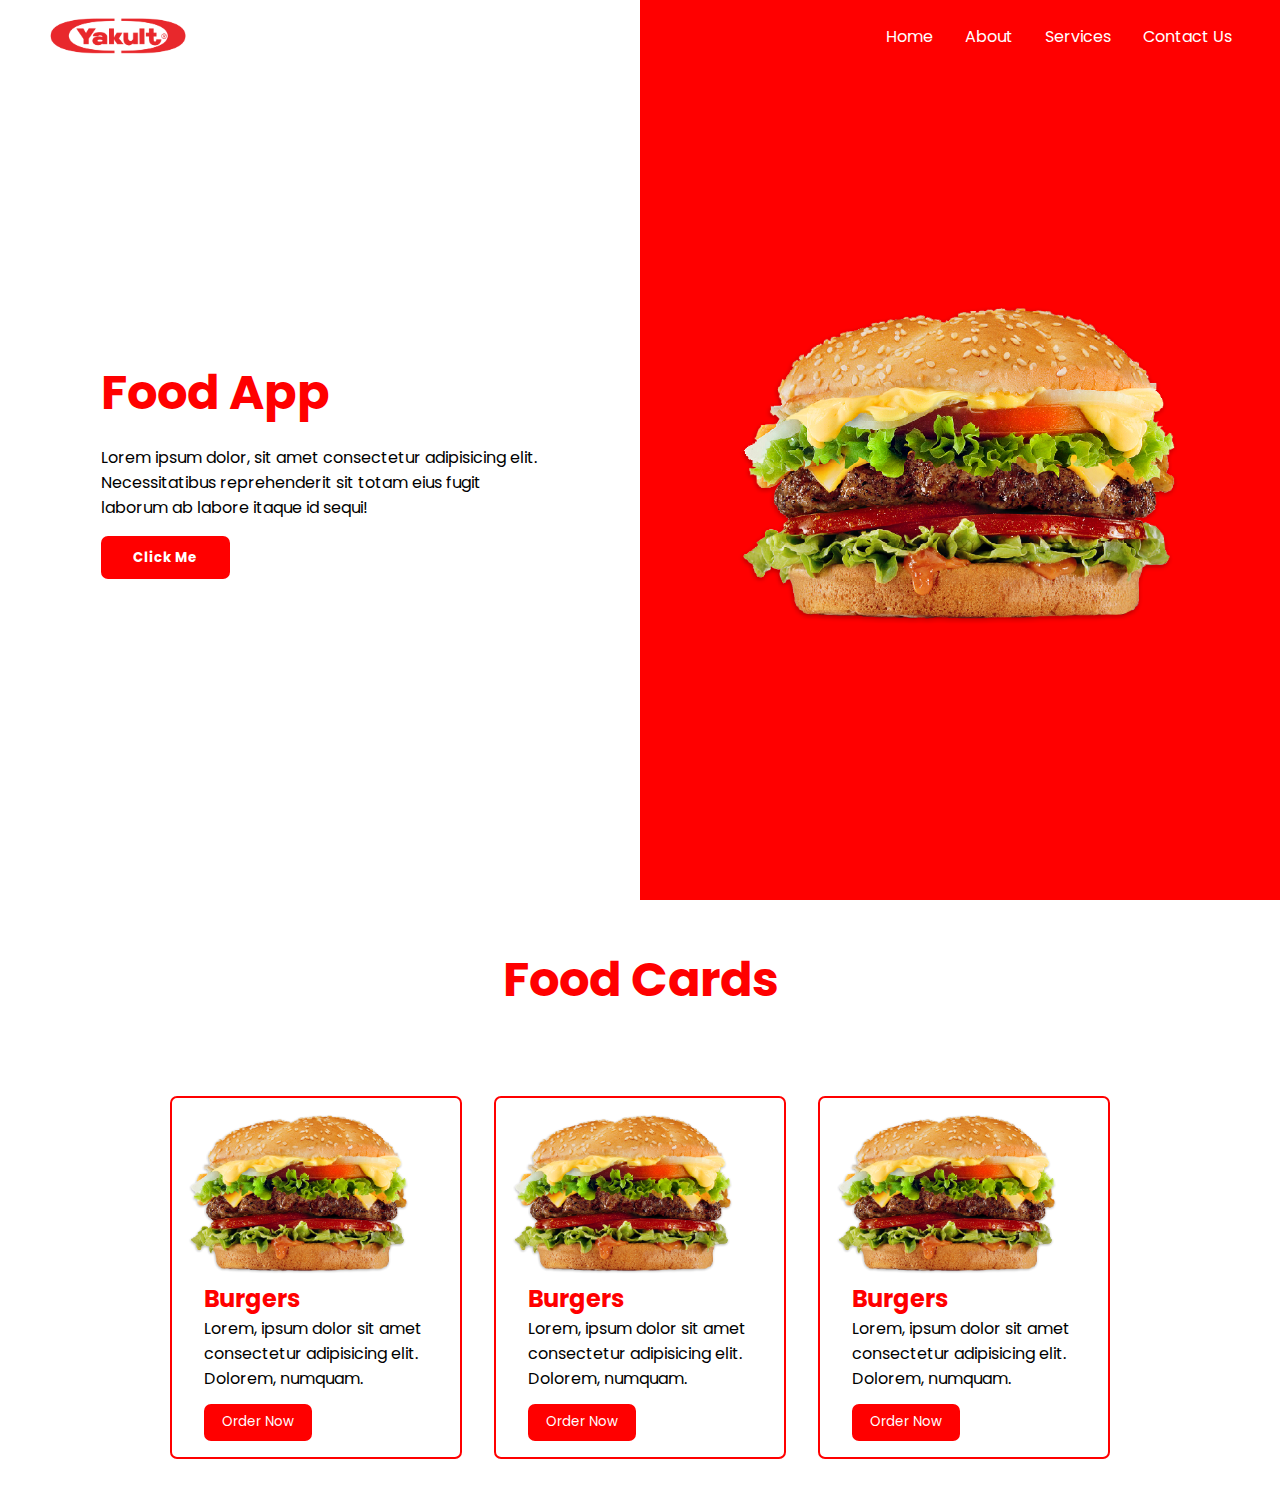
<file: class4/index.html>
<!DOCTYPE html>
<html lang="en">

<head>
    <meta charset="UTF-8">
    <meta name="viewport" content="width=device-width, initial-scale=1.0">
    <title>Document</title>
    <link rel="stylesheet" href="style.css">
</head>

<body>
    <nav>
        <div class="main">
            <img src="./pngegg.png" alt="">
            <div class="content">
                <ul>
                    <li><a href="">Home</a></li>
                    <li><a href="">About</a></li>
                    <li><a href="">Services</a></li>
                    <li><a href="">Contact Us</a></li>
                </ul>
            </div>
        </div>
    </nav>

    <section>
        <div class="main">
            <div class="overflow"></div>
            <div class="left">
                <h1>Food App</h1>
                <p>Lorem ipsum dolor, sit amet consectetur adipisicing elit. <br> Necessitatibus reprehenderit sit totam eius fugit <br> laborum ab labore itaque id sequi!</p>
                <button>Click Me</button>
            </div>
            <div class="right">
                <img src="./pngegg (1).png" alt="">
            </div>
        </div>
    </section>

    <div class="cardDiv">
        <h1>Food Cards</h1>
        <div class="content">
            <div class="card">
                <img src="./pngegg (1).png" alt="">
                <h2>Burgers</h2>
                <p>Lorem, ipsum dolor sit amet consectetur adipisicing elit. Dolorem, numquam.</p>
                <button>Order Now</button>
            </div>
            <div class="card">
                <img src="./pngegg (1).png" alt="">
                <h2>Burgers</h2>
                <p>Lorem, ipsum dolor sit amet consectetur adipisicing elit. Dolorem, numquam.</p>
                <button>Order Now</button>
            </div>
            <div class="card">
                <img src="./pngegg (1).png" alt="">
                <h2>Burgers</h2>
                <p>Lorem, ipsum dolor sit amet consectetur adipisicing elit. Dolorem, numquam.</p>
                <button>Order Now</button>
            </div>
        </div>
    </div>

</body>

</html>
</file>
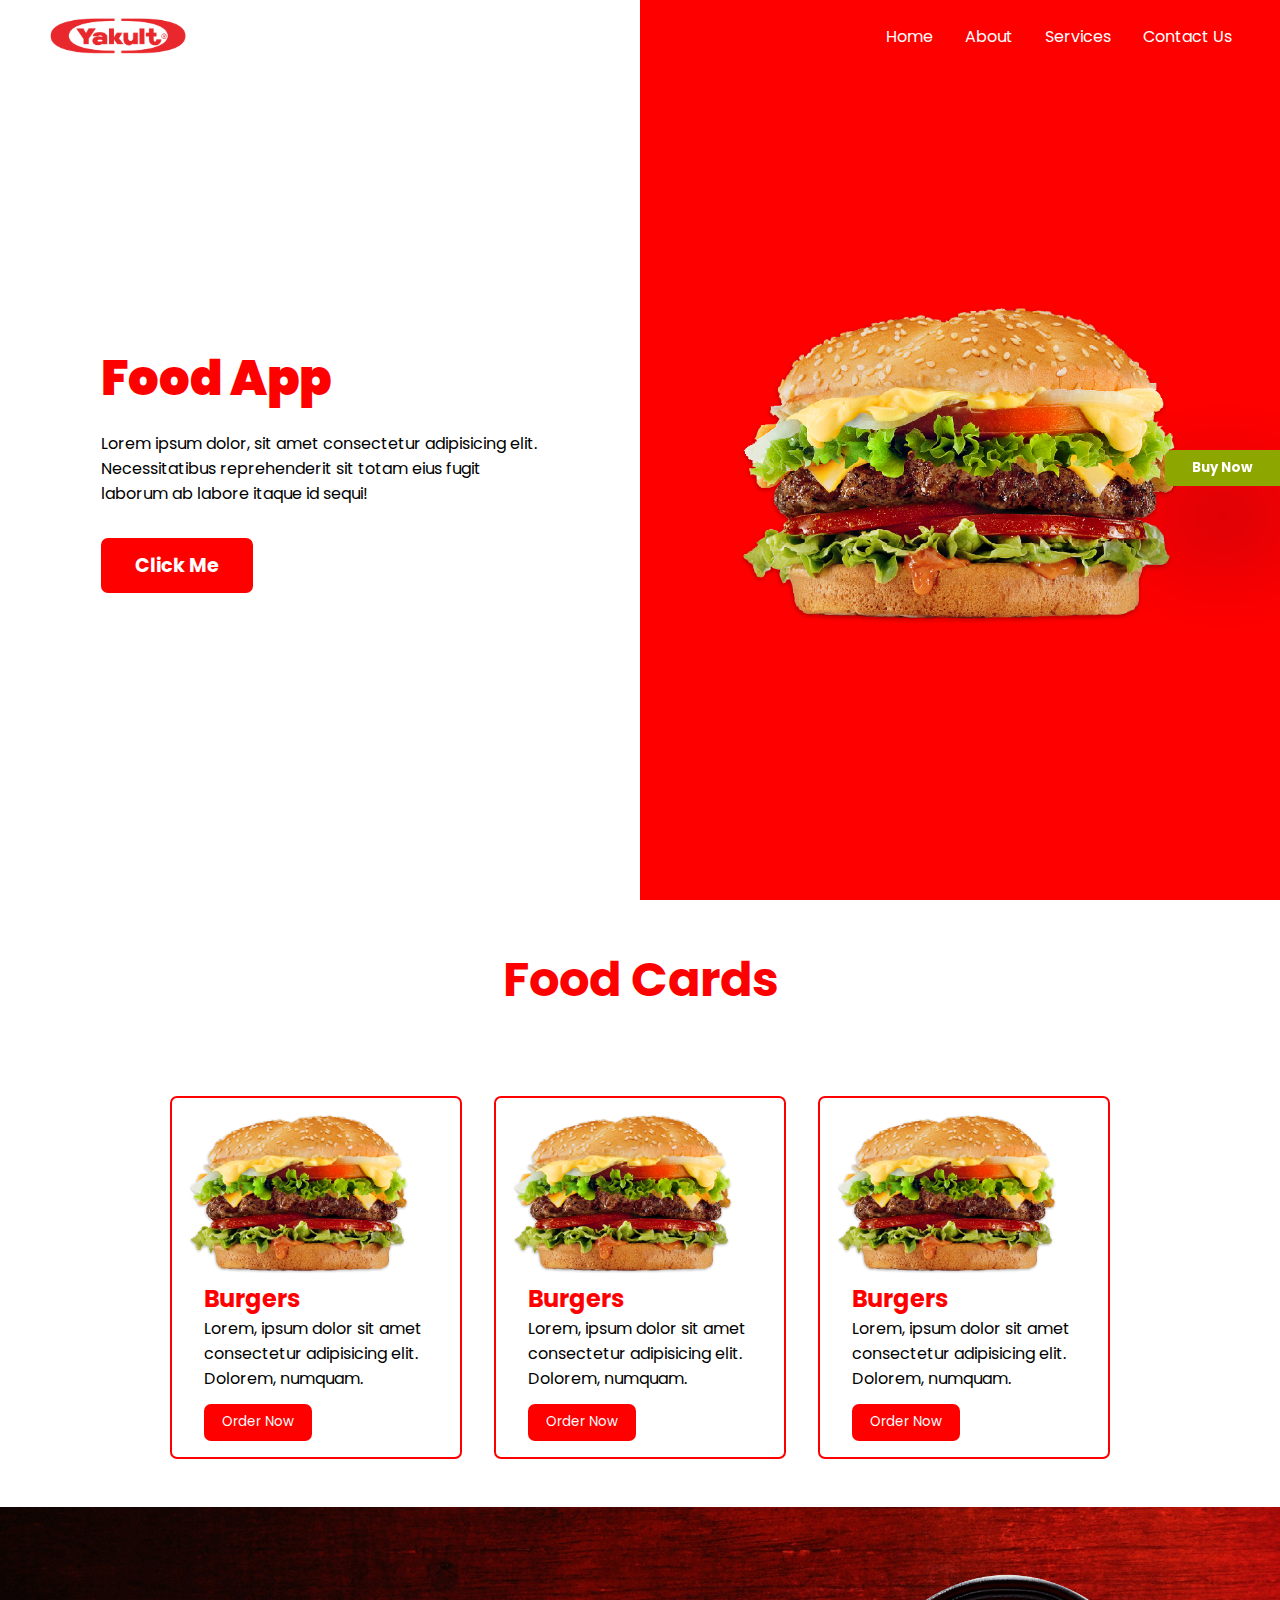
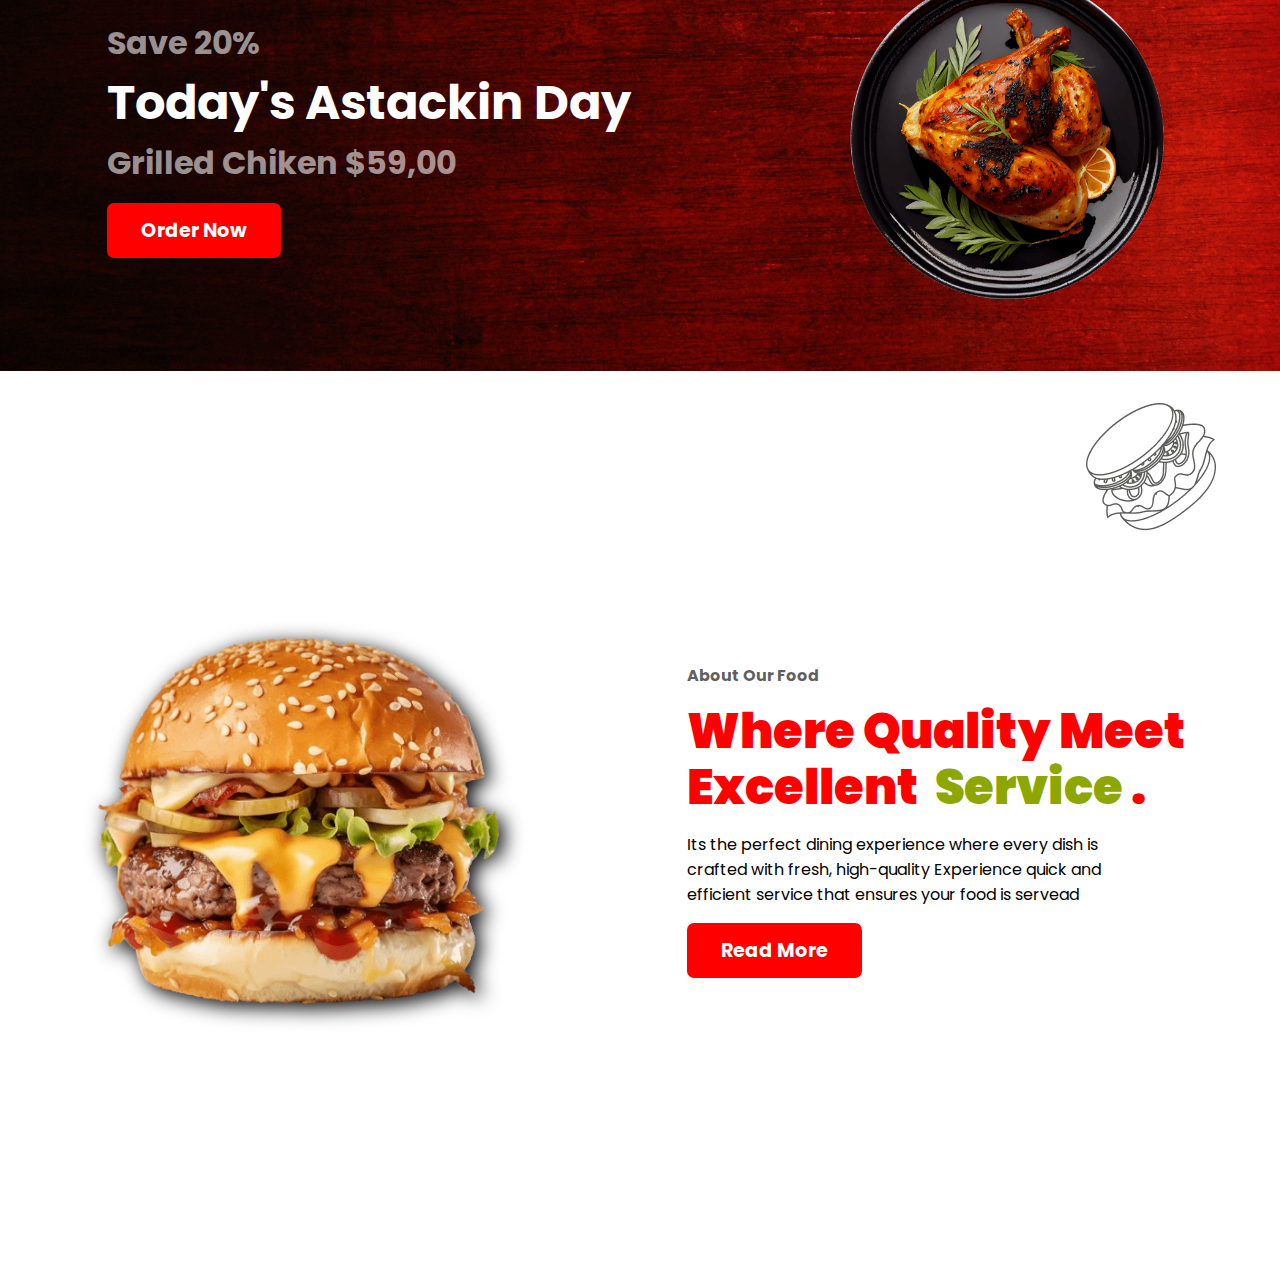
<file: class5/index.html>
<!DOCTYPE html>
<html lang="en">

<head>
    <meta charset="UTF-8">
    <meta name="viewport" content="width=device-width, initial-scale=1.0">
    <title>Document</title>
    <link rel="stylesheet" href="style.css">
</head>

<body>

    <button id="buyNow">Buy Now</button>
    
    <nav>
        <div class="main">
            <img src="./pngegg.png" alt="">
            <div class="content">
                <ul>
                    <li><a href="">Home</a></li>
                    <li><a href="">About</a></li>
                    <li><a href="">Services</a></li>
                    <li><a href="">Contact Us</a></li>
                </ul>
            </div>
        </div>
    </nav>

    <section>
        <div class="main">
            <div class="overflow"></div>
            <div class="left">
                <h1>Food App</h1>
                <p>Lorem ipsum dolor, sit amet consectetur adipisicing elit. <br> Necessitatibus reprehenderit sit totam
                    eius fugit <br> laborum ab labore itaque id sequi!</p>
                <button>Click Me</button>
            </div>
            <div class="right">
                <img src="./pngegg (1).png" alt="">
            </div>
        </div>
    </section>

    <div class="cardDiv">
        <h1>Food Cards</h1>
        <div class="content">
            <div class="card">
                <img src="./pngegg (1).png" alt="">
                <h2>Burgers</h2>
                <p>Lorem, ipsum dolor sit amet consectetur adipisicing elit. Dolorem, numquam.</p>
                <button>Order Now</button>
            </div>
            <div class="card">
                <img src="./pngegg (1).png" alt="">
                <h2>Burgers</h2>
                <p>Lorem, ipsum dolor sit amet consectetur adipisicing elit. Dolorem, numquam.</p>
                <button>Order Now</button>
            </div>
            <div class="card">
                <img src="./pngegg (1).png" alt="">
                <h2>Burgers</h2>
                <p>Lorem, ipsum dolor sit amet consectetur adipisicing elit. Dolorem, numquam.</p>
                <button>Order Now</button>
            </div>
        </div>
    </div>

    <div class="page3">
        <div class="main">
            <div class="content">
                <h2>Save 20%</h2>
                <h1>Today's Astackin Day</h1>
                <h2>Grilled Chiken $59,00</h2>
                <button>Order Now</button>
            </div>
            <img src="./grilled.png" alt="">
        </div>
    </div>

    <div class="page4">
        <img id="vector" src="./shape.png" alt="">
        <div class="main">
            <img src="./burger-4.png" alt="">
            <div class="content">
                <h5>About Our Food</h5>
                <h1>Where Quality Meet <br> Excellent <span> Service </span>.</h1>
                <p>Its the perfect dining experience where every dish is <br>crafted with fresh, high-quality Experience quick and <br> efficient service that ensures your food is servead   </p>
                <button>Read More</button>
            </div>
        </div>
    </div>


</body>

</html>
</file>
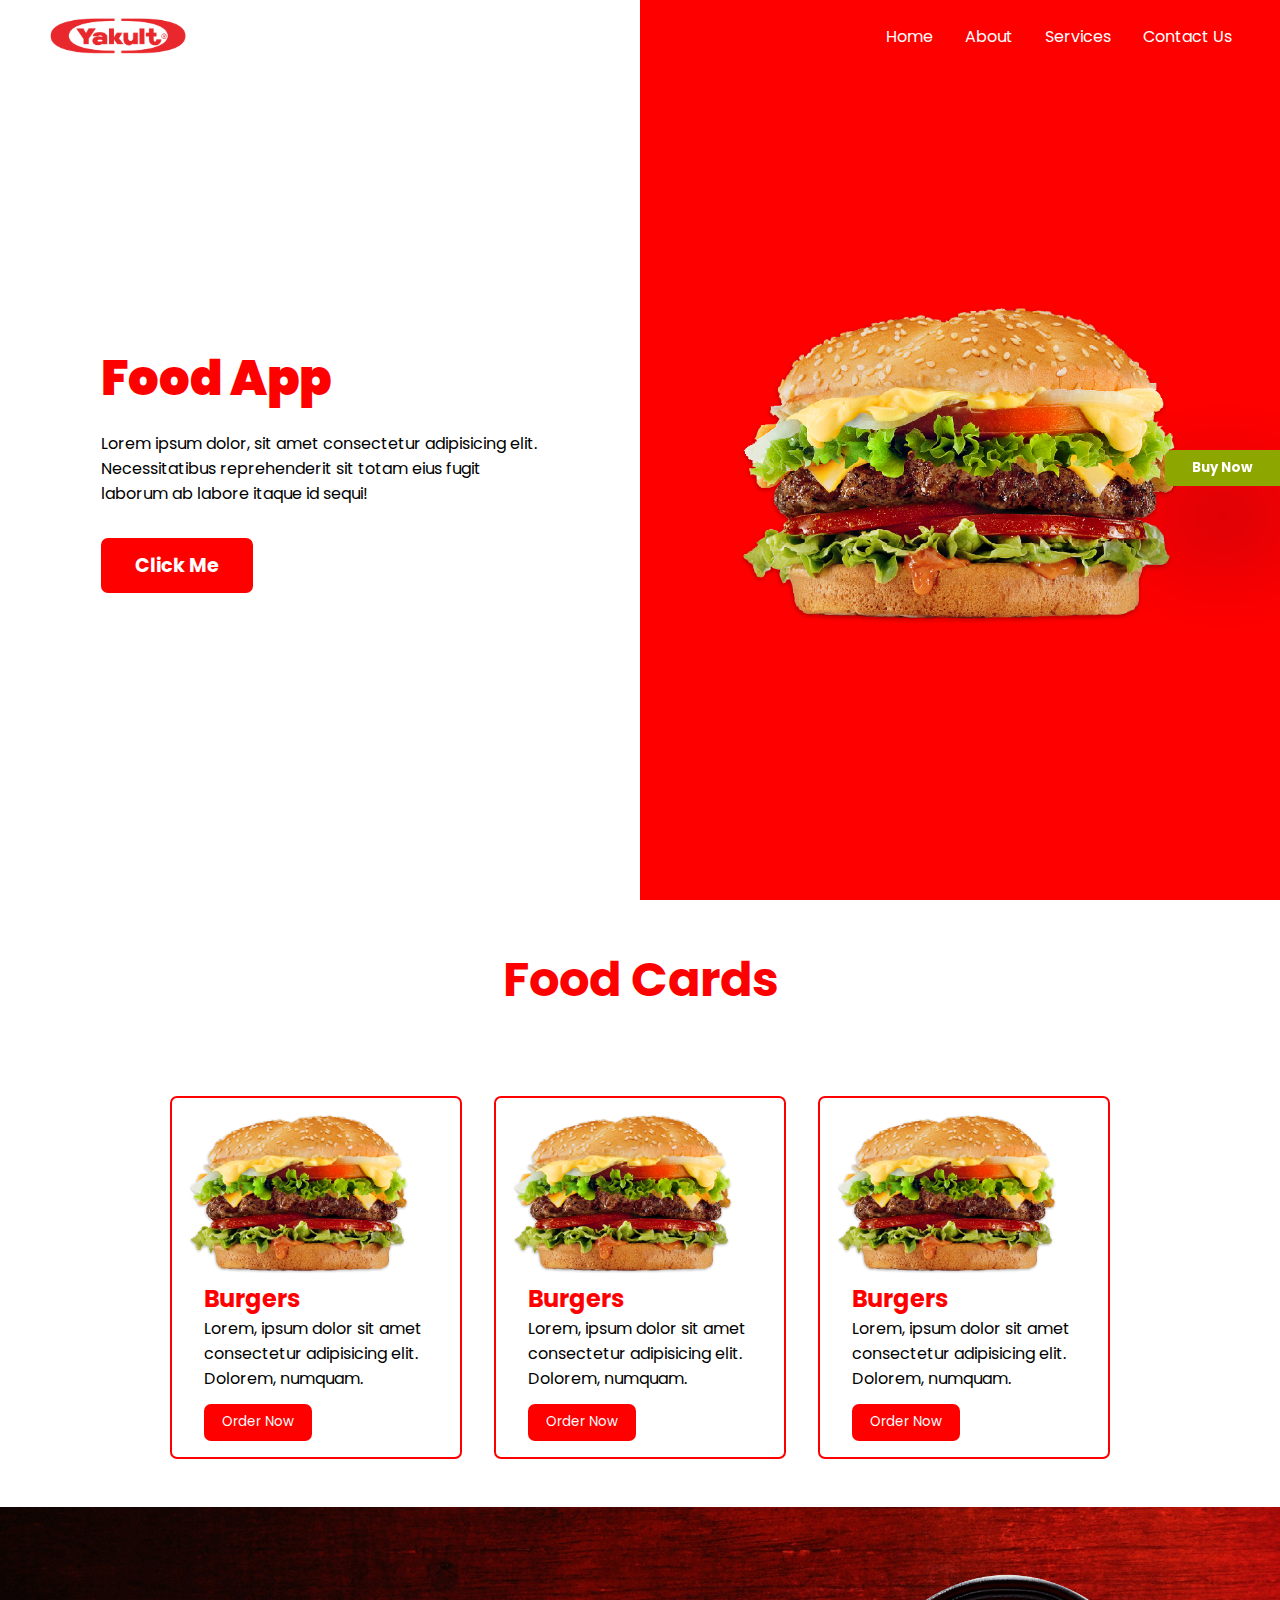
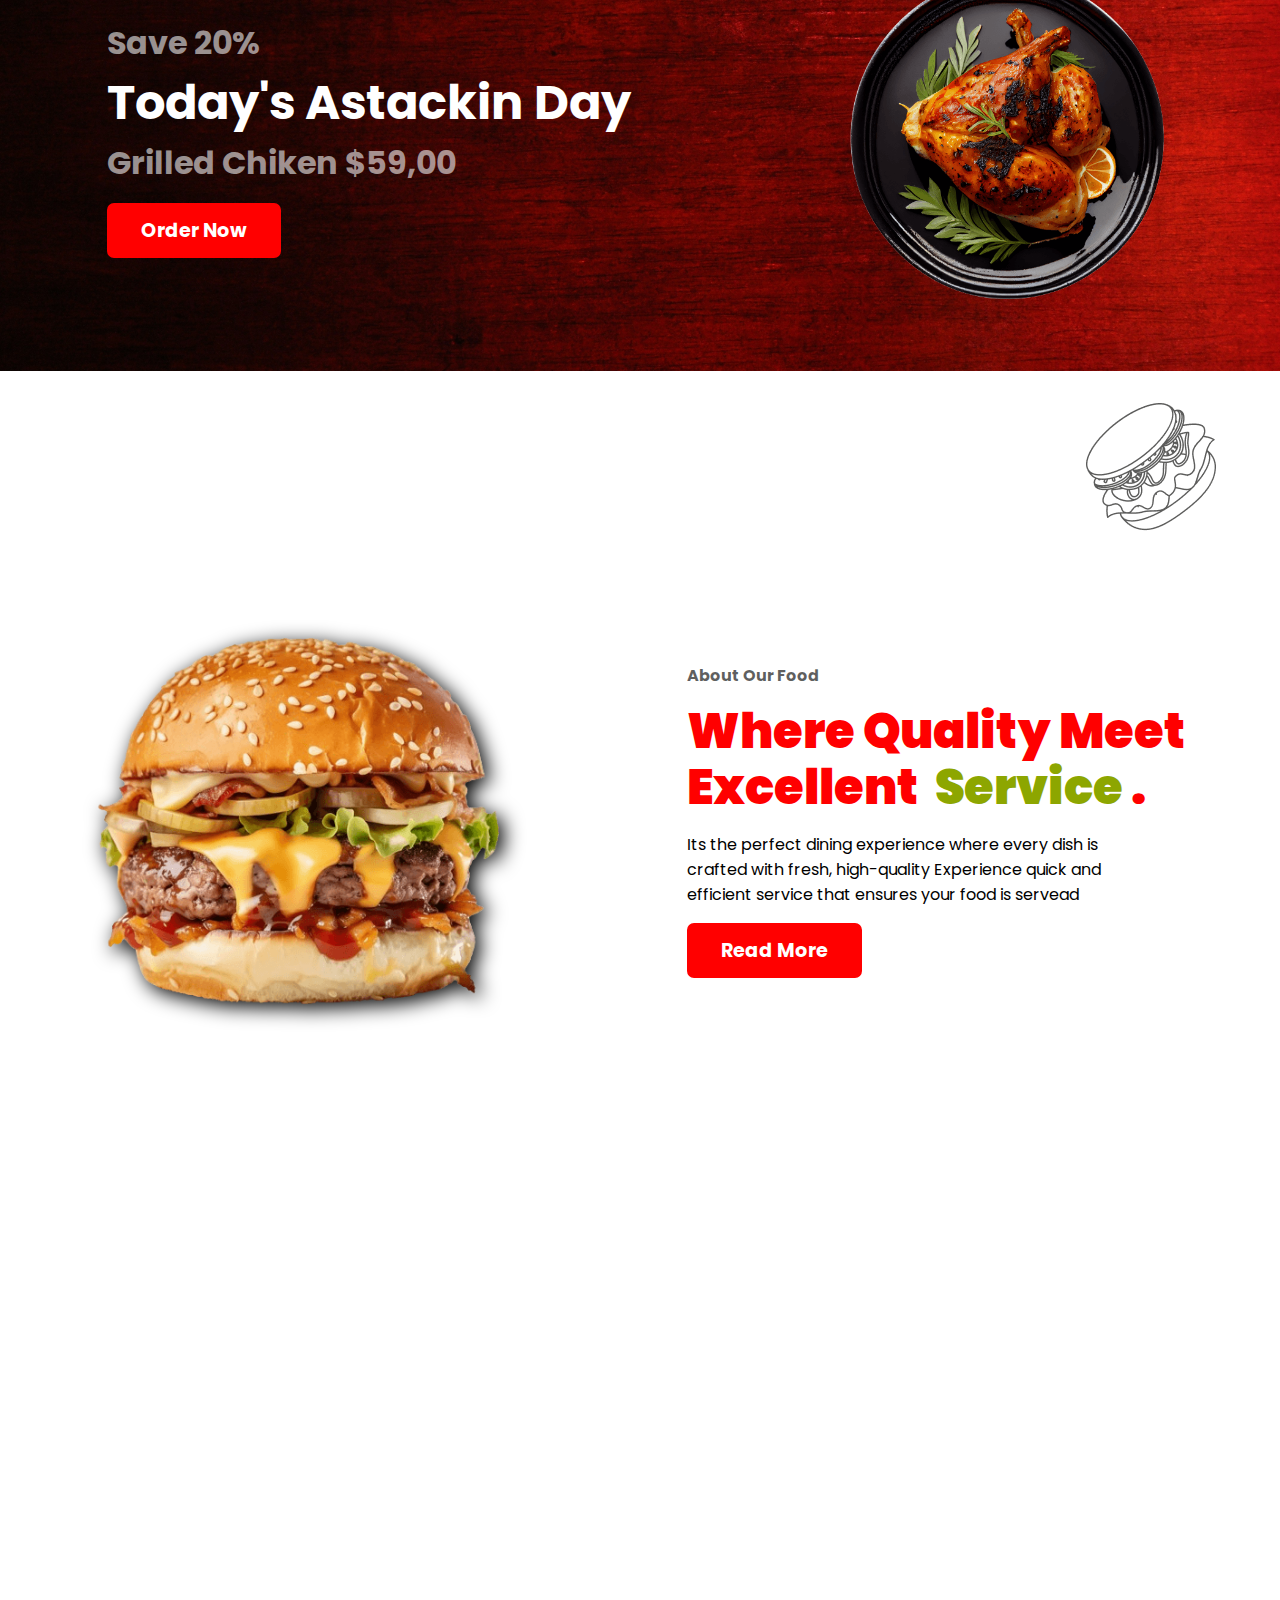
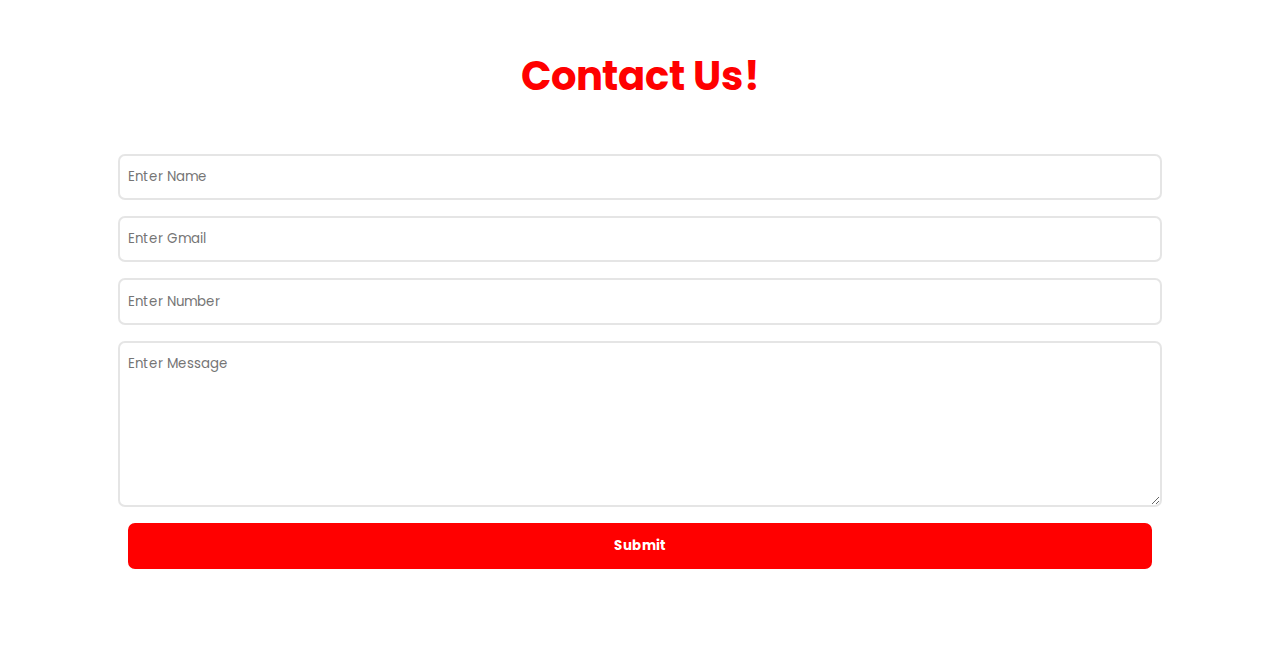
<file: class6/index.html>
<!DOCTYPE html>
<html lang="en">

<head>
    <meta charset="UTF-8">
    <meta name="viewport" content="width=device-width, initial-scale=1.0">
    <title>Document</title>
    <link rel="stylesheet" href="style.css">
</head>

<body>

    <button id="buyNow">Buy Now</button>
    
    <nav>
        <div class="main">
            <img src="./images/pngegg.png" alt="">
            <div class="content">
                <ul>
                    <li><a href="">Home</a></li>
                    <li><a href="">About</a></li>
                    <li><a href="">Services</a></li>
                    <li><a href="">Contact Us</a></li>
                </ul>
            </div>
        </div>
    </nav>

    <section>
        <div class="main">
            <div class="overflow"></div>
            <div class="left">
                <h1>Food App</h1>
                <p>Lorem ipsum dolor, sit amet consectetur adipisicing elit. <br> Necessitatibus reprehenderit sit totam
                    eius fugit <br> laborum ab labore itaque id sequi!</p>
                <button>Click Me</button>
            </div>
            <div class="right">
                <img src="./images/pngegg (1).png" alt="">
            </div>
        </div>
    </section>

    <div class="cardDiv">
        <h1>Food Cards</h1>
        <div class="content">
            <div class="card">
                <img src="./images/pngegg (1).png" alt="">
                <h2>Burgers</h2>
                <p>Lorem, ipsum dolor sit amet consectetur adipisicing elit. Dolorem, numquam.</p>
                <button>Order Now</button>
            </div>
            <div class="card">
                <img src="./images/pngegg (1).png" alt="">
                <h2>Burgers</h2>
                <p>Lorem, ipsum dolor sit amet consectetur adipisicing elit. Dolorem, numquam.</p>
                <button>Order Now</button>
            </div>
            <div class="card">
                <img src="./images/pngegg (1).png" alt="">
                <h2>Burgers</h2>
                <p>Lorem, ipsum dolor sit amet consectetur adipisicing elit. Dolorem, numquam.</p>
                <button>Order Now</button>
            </div>
        </div>
    </div>

    <div class="page3">
        <div class="main">
            <div class="content">
                <h2>Save 20%</h2>
                <h1>Today's Astackin Day</h1>
                <h2>Grilled Chiken $59,00</h2>
                <button>Order Now</button>
            </div>
            <img src="./images/grilled.png" alt="">
        </div>
    </div>

    <div class="page4">
        <img id="vector" src="./images/shape.png" alt="">
        <div class="main">
            <img src="./images/burger-4.png" alt="">
            <div class="content">
                <h5>About Our Food</h5>
                <h1>Where Quality Meet <br> Excellent <span> Service </span>.</h1>
                <p>Its the perfect dining experience where every dish is <br>crafted with fresh, high-quality Experience quick and <br> efficient service that ensures your food is servead   </p>
                <button>Read More</button>
            </div>
        </div>
    </div>

    <div class="map">
        <iframe src="https://www.google.com/maps/embed?pb=!1m14!1m12!1m3!1d14476.277445263548!2d67.10603545!3d24.8956156!2m3!1f0!2f0!3f0!3m2!1i1024!2i768!4f13.1!5e0!3m2!1sen!2s!4v1716534294162!5m2!1sen!2s" style="border:0;" allowfullscreen="" loading="lazy" referrerpolicy="no-referrer-when-downgrade"></iframe>
    </div>

    <div class="form">

        <h1>Contact Us!</h1>
        
        <div class="main">
            <input type="text" placeholder="Enter Name" name="" id="">
            <input type="email" placeholder="Enter Gmail" name="" id="">
            <input type="number" placeholder="Enter Number" name="" id="">
            <textarea name="" rows="7" placeholder="Enter Message" id=""></textarea>
            <button>Submit</button>
        </div>
    </div>


</body>

</html>
</file>
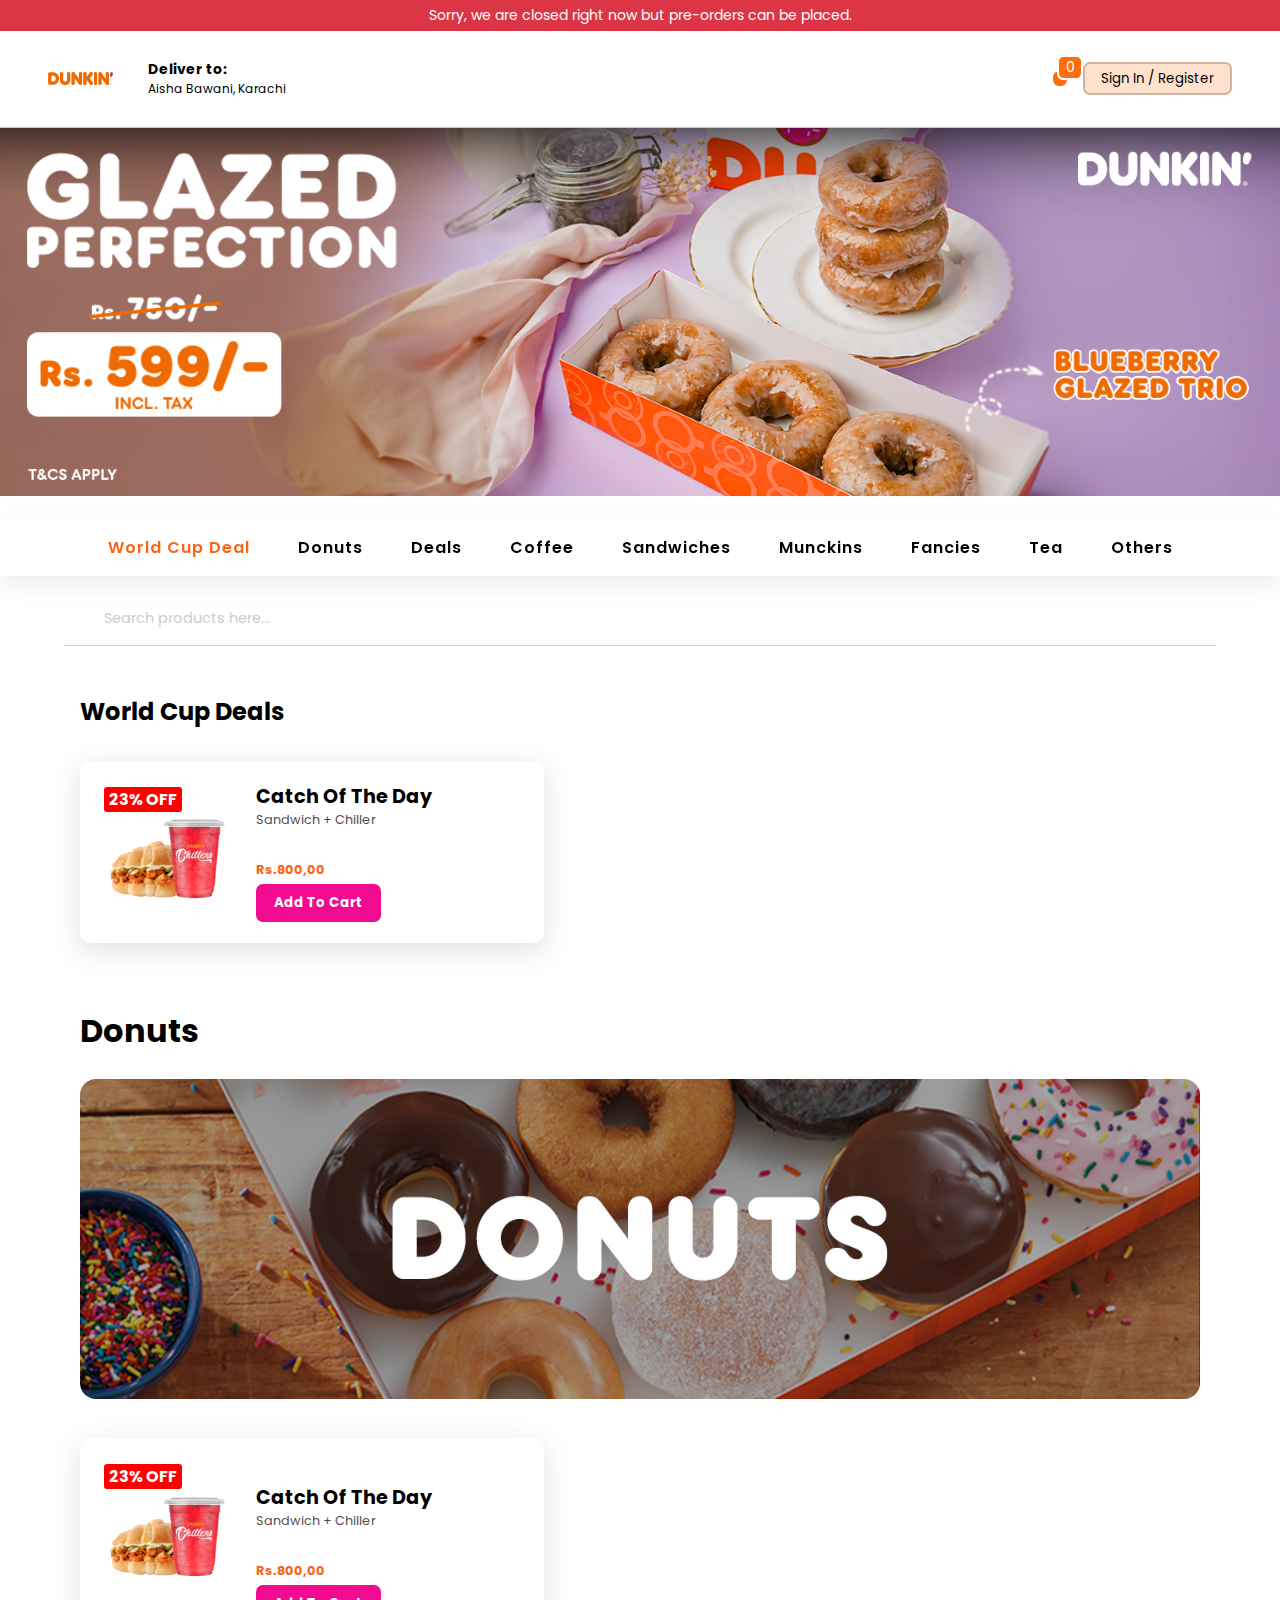
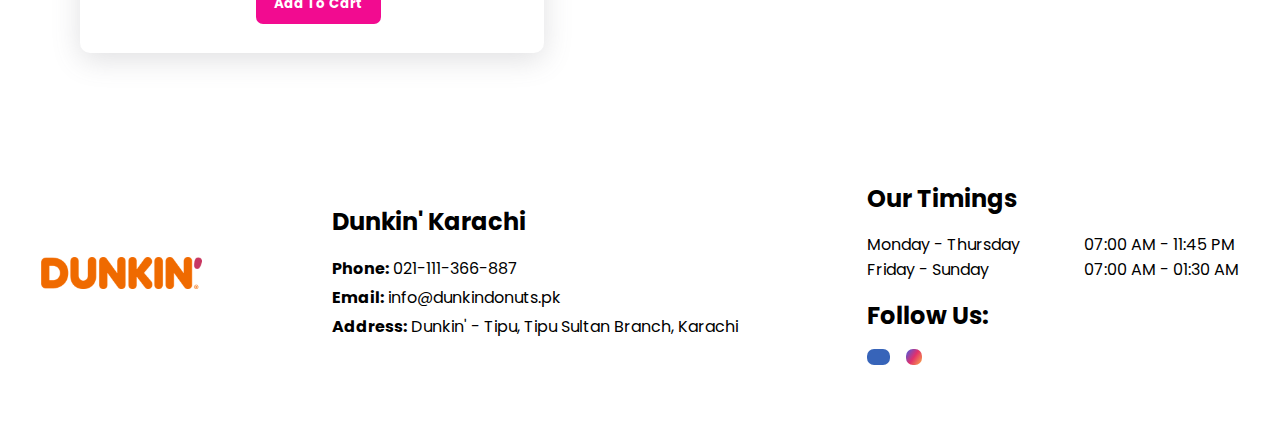
<file: dunkin donuts/index.html>
<!DOCTYPE html>
<html lang="en">

<head>
  <meta charset="UTF-8" />
  <meta name="viewport" content="width=device-width, initial-scale=1.0" />
  <link rel="stylesheet" href="https://cdnjs.cloudflare.com/ajax/libs/font-awesome/6.5.2/css/all.min.css"
    integrity="sha512-SnH5WK+bZxgPHs44uWIX+LLJAJ9/2PkPKZ5QiAj6Ta86w+fsb2TkcmfRyVX3pBnMFcV7oQPJkl9QevSCWr3W6A=="
    crossorigin="anonymous" referrerpolicy="no-referrer" />
  <link rel="stylesheet" href="./index.css">
  <title>Dunkin Donuts</title>
</head>

<body>
  <nav>
    <p>Sorry, we are closed right now but pre-orders can be placed.</p>
    <div class="nav">
      <div class="left">
        <img src="./Assets/logo.png" alt="" />
        <i class="fa-solid fa-location-dot"></i>
        <a href="">
          <p><b>Deliver to:</b></p>
          <p>Aisha Bawani, Karachi</p>
        </a>
      </div>
      <div class="right">
        <div class="subRight">
          <i class="fa-solid fa-bag-shopping"></i>
          <P>0</P>
        </div>
        <button>Sign In / Register</button>
      </div>
    </div>
  </nav>

  <div class="section1">
    <img src="./Assets/topBg.png" alt="">
  </div>
  <div class="section1Nav">
    <ul>
      <li><a id="firstLink" href="">World Cup Deal</a></li>
      <li><a href="">Donuts</a></li>
      <li><a href="">Deals</a></li>
      <li><a href="">Coffee</a></li>
      <li><a href="">Sandwiches</a></li>
      <li><a href="">Munckins</a></li>
      <li><a href="">Fancies</a></li>
      <li><a href="">Tea</a></li>
      <li><a href="">Others</a></li>
    </ul>
  </div>
  <div class="search">
    <i class="fa-solid fa-magnifying-glass"></i>
    <input type="text" placeholder="Search products here...">
  </div>

  <div class="cardSection">
    <h1>World Cup Deals</h1>
    <div class="card">
      <img src="./Assets/cardImg.jpg" alt="">
      <div class="content">
        <h1>Catch Of The Day</h1>
        <p>Sandwich + Chiller</p>
        <h2>Rs.800,00</h2>
        <button>Add To Cart</button>
        <i class="fa-regular fa-heart"></i>
        <h3>23% OFF</h3>
      </div>
    </div>
  </div>

  <div class="donuts">
    <h1>Donuts</h1>
    <img src="./Assets/donuts.jpg" alt="">
    <div class="card">
      <img src="./Assets/cardImg.jpg" alt="">
      <div class="content">
        <h1>Catch Of The Day</h1>
        <p>Sandwich + Chiller</p>
        <h2>Rs.800,00</h2>
        <button>Add To Cart</button>
        <i class="fa-regular fa-heart"></i>
        <h3>23% OFF</h3>
      </div>
    </div>
  </div>

  <footer>
    <div class="main">
      <img src="./Assets/logo.png" alt="logo">
      <div class="left">
        <h3>Dunkin' Karachi</h3>
        <p>
          <b> Phone:</b> 021-111-366-887 <br>
          <b> Email:</b> info@dunkindonuts.pk <br>
          <b> Address:</b> Dunkin' - Tipu, Tipu Sultan Branch, Karachi
        </p>
      </div>
      <div class="right">
        <h3>Our Timings</h3>
        <span>
          <p>Monday - Thursday <br>
            Friday - Sunday</p>
          <p>07:00 AM - 11:45 PM <br>
            07:00 AM - 01:30 AM</p>
        </span>
        <h3>Follow Us:</h3>
        <div class="footericons">
          <i class="fa-brands fa-facebook-f"></i>
          <i class="fa-brands fa-instagram"></i>
        </div>
      </div>
    </div>
  </footer>

</body>

</html>
</file>
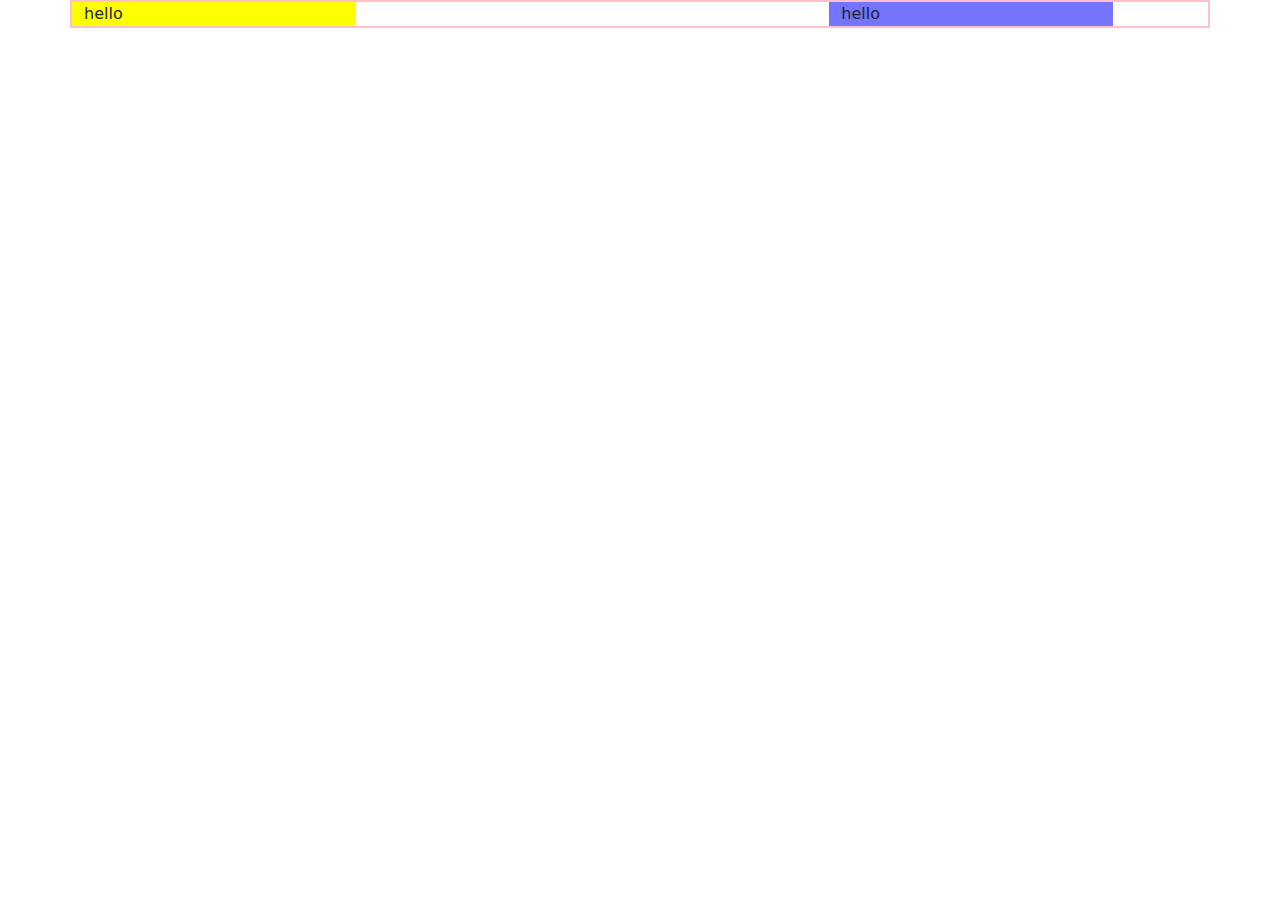
<file: Bootstrap1/Bootstrap.html>
<!doctype html>
<html lang="en">

<head>
    <meta charset="utf-8">
    <meta name="viewport" content="width=device-width, initial-scale=1">
    <title>Bootstrap demo</title>
    <link rel="stylesheet" href="./bootstrap.min.css">
    <link rel="stylesheet" href="./MyBootstrap.css">
</head>

<body>

    <!-- <div class="container black">
        <div class="row bg-yellow">
            hello
        </div>
        <div class="row bg-blue">
            hello
        </div>
        <div class="row bg-pink">
            hello
        </div>
        <div class="row bg-orange">
            hello
        </div>
    </div>


    <br>


    <div class="container-fluid pink">
        <div class="container purple">
            <h1>hello</h1>
        </div>
    </div> -->

<!-- 
    <div class="container pink">
        <div class="row">
            <div class="col-3 bo">
                Hello 
            </div>
            <div class="col-4 bg">
                Hello 
            </div>
            <div class="col-4 bo">
                Hello 
            </div>
            <div class="col-1 bb">
                Hello programmers
            </div>
        </div>
    </div> -->
    <!-- <div class="container pink">
        <div class="row">
            <div class="col-4 col-md-6  bo">Lorem ipsum dolor sit amet.</div>
            <div class="col-4 col-md-6 bg">Lorem ipsum dolor sit amet.</div>
            <div class="col-4 col-md-12 bb">Lorem ipsum dolor sit amet.</div>
            <div class="col-12 col-lg-3 by">Lorem ipsum dolor sit amet.</div>
            <div class="col-4  col-lg-9 bb">Lorem ipsum dolor sit amet.</div>
            <div class="col-8 col-xl-12 bg">Lorem ipsum dolor sit amet.</div>
        </div>
    </div> -->



    <div class="container pink">
        <div class="row">
            <div class="col-3 by">
                hello
            </div>
            <div class="col-3  offset-2 offset-md-5 offset-lg-1 offset-xl-5 offset-xxl-1 bb">
                hello
            </div>
        </div>
    </div>
    
    

</body>

<script>


</script>


</html>
</file>
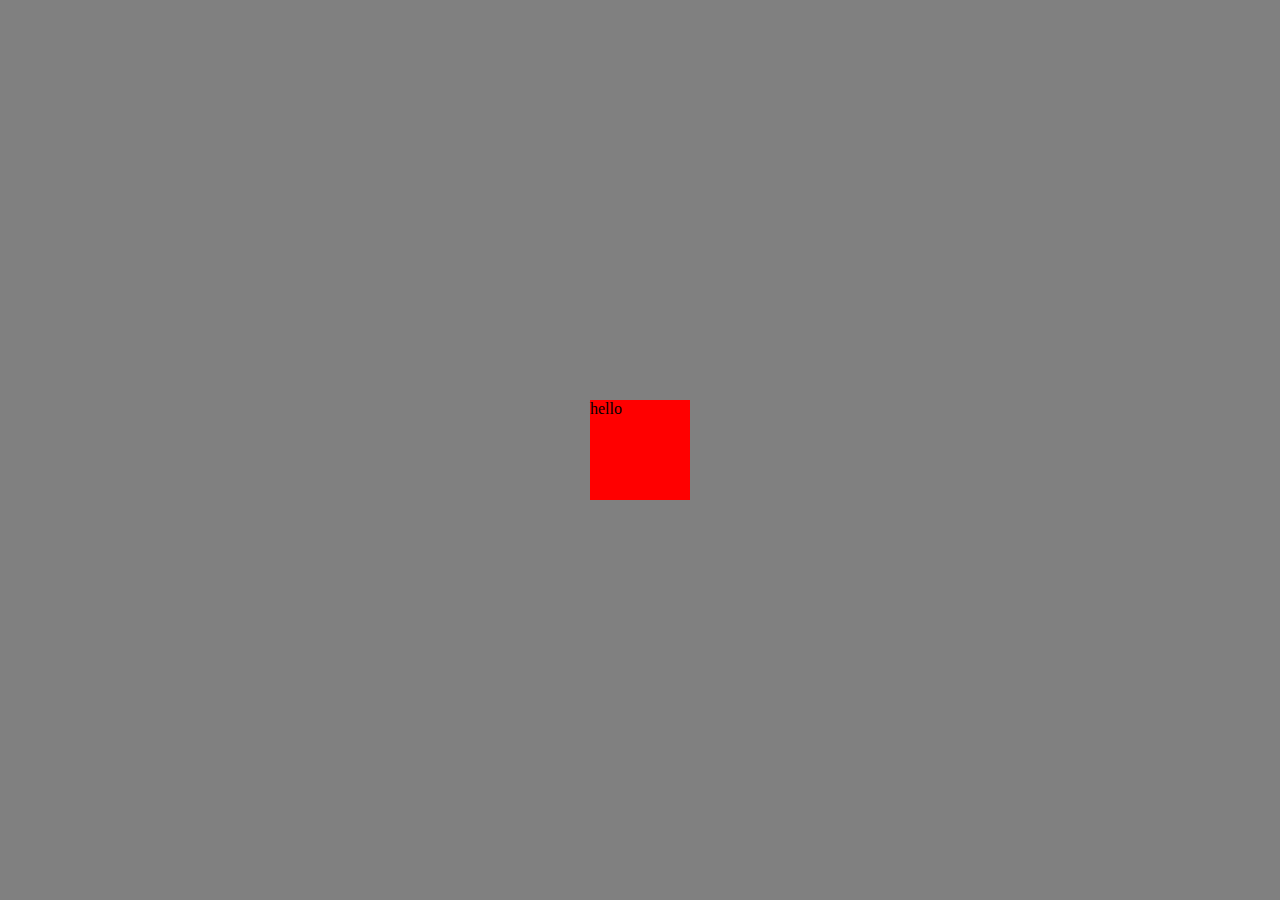
<file: class6/animation.html>
<!DOCTYPE html>
<html lang="en">
<head>
    <meta charset="UTF-8">
    <meta name="viewport" content="width=device-width, initial-scale=1.0">
    <title>Document</title>
    <link rel="stylesheet" href="animation.css">
</head>
<body>
    <div class="parent">
        <div class="child">hello</div>
    </div>
</body>
</html>
</file>
<file: class4/style.css>
@import url('https://fonts.googleapis.com/css2?family=Poppins:ital,wght@0,100;0,200;0,300;0,400;0,500;0,600;0,700;0,800;0,900;1,100;1,200;1,300;1,400;1,500;1,600;1,700;1,800;1,900&display=swap');

* {
    margin: 0;
    padding: 0;
    font-family: "Poppins", sans-serif;
}

nav {
    color: #fff;

    .main {
        display: flex;
        justify-content: space-between;
        align-items: center;
        padding: 1rem 3rem;



        img {
            height: 2.5rem;
        }

        .content {
            ul {
                display: flex;
                gap: 2rem;

                li {
                    list-style: none;

                    a {
                        color: rgb(255, 255, 255);
                        text-decoration: none;
                    }
                }
            }
        }
    }
}

section {
    .main {
        height: 88vh;
        display: flex;
        justify-content: space-around;
        align-items: center;

        .overflow {
            position: absolute;
            top: 0;
            right: 0;
            z-index: -1;
            height: 100vh;
            width: 50%;
            background-color: red;
        }

        .left {
            h1 {
                font-size: 3rem;
                color: red;
                padding-bottom: 1rem;
            }

            p {
                padding-bottom: 1rem;

            }

            button {
                padding: .7rem 2rem;
                font-weight: bold;
                letter-spacing: .04rem;
                background-color: red;
                color: #fff;
                border: none;
                border-radius: 7px;
                cursor: pointer;
            }
        }

        .right {
            img {
                height: 20rem;
            }
        }
    }
}

.cardDiv{
    padding-bottom: 3rem;
    h1{
        text-align: center;
        padding: 5rem 0;
        font-size: 3rem;
        color: red;
    }
    .content{
        display: flex;
        justify-content: center;
        align-items: center;
        gap: 2rem;
        flex-wrap: wrap;
        .card{
            border: 2px solid red;
            width: 16rem;
            border-radius: 7px;
            padding: 1rem;
            img{
                height: 10rem;
            }
            h2{
                font-size: 1.5rem;
                color: red;
                padding-left: 1rem;
            }
            p{
                padding-left: 1rem;
                padding-bottom: .8rem;
            }
            button{
                margin-left: 1rem;
                padding: .4rem 1rem;
                border: none;
                border-radius: 7px;
                background-color: red;
                color: #fff;
                cursor: pointer;
                border: 2px solid red;
                transition: 200ms all;
                &:hover{
                    background-color: transparent;
                    color: red;
                }
            }
        }
    }
}
</file>
<file: class5/style.css>
@import url('https://fonts.googleapis.com/css2?family=Poppins:ital,wght@0,100;0,200;0,300;0,400;0,500;0,600;0,700;0,800;0,900;1,100;1,200;1,300;1,400;1,500;1,600;1,700;1,800;1,900&display=swap');

* {
    margin: 0;
    padding: 0;
    font-family: "Poppins", sans-serif;
    scroll-behavior: smooth;
}

#buyNow {
    position: fixed;
    right: 0;
    top: 50%;
    z-index: 1;
    padding: .5rem 1.7rem;
    border-radius: 7px;
    border: none;
    border-top-right-radius: 0%;
    border-bottom-right-radius: 0%;
    background-color: #8da600;
    color: #fff;
    cursor: pointer;
    transition: 200ms all;
    box-shadow: rgba(17, 12, 46, 0.557) 0px 48px 100px 0px;
    font-weight: bold;

    &:hover {
        background-color: #8da600df;

    }
}

nav {
    color: #fff;

    .main {
        display: flex;
        justify-content: space-between;
        align-items: center;
        padding: 1rem 3rem;



        img {
            height: 2.5rem;
        }

        .content {
            ul {
                display: flex;
                gap: 2rem;

                li {
                    list-style: none;

                    a {
                        color: rgb(255, 255, 255);
                        text-decoration: none;
                    }
                }
            }
        }
    }
}

section {
    .main {
        height: 88vh;
        display: flex;
        justify-content: space-around;
        align-items: center;

        .overflow {
            position: absolute;
            top: 0;
            right: 0;
            z-index: -1;
            height: 100vh;
            width: 50%;
            background-color: red;
        }

        .left {
            h1 {
                font-size: 3rem;
                color: red;
                padding-bottom: 1rem;
                font-weight: 900;
            }

            p {
                padding-bottom: 1rem;

            }

            button {
                padding: .7rem 2rem;
                margin-top: 1rem;
                font-size: 1.2rem;
                font-weight: bold;
                border: 2px solid red;
                border-radius: 7px;
                background-color: red;
                color: #fff;
                cursor: pointer;
                transition: 200ms all;

                &:hover {
                    background-color: transparent;
                    color: red;
                }
                
                /* work on click  */
                &:active{
                    background-color: rgba(255, 0, 0, 0.637);
                }
            }
        }

        .right {
            img {
                height: 20rem;
            }
        }
    }
}

.cardDiv {
    padding-bottom: 3rem;

    h1 {
        text-align: center;
        padding: 5rem 0;
        font-size: 3rem;
        color: red;
    }

    .content {
        display: flex;
        justify-content: center;
        align-items: center;
        gap: 2rem;
        flex-wrap: wrap;

        .card {
            border: 2px solid red;
            width: 16rem;
            border-radius: 7px;
            padding: 1rem;

            img {
                height: 10rem;
            }

            h2 {
                font-size: 1.5rem;
                color: red;
                padding-left: 1rem;
            }

            p {
                padding-left: 1rem;
                padding-bottom: .8rem;
            }

            button {
                margin-left: 1rem;
                padding: .4rem 1rem;
                border: none;
                border-radius: 7px;
                background-color: red;
                color: #fff;
                cursor: pointer;
                border: 2px solid red;
                transition: 200ms all;

                &:hover {
                    background-color: transparent;
                    color: red;
                }
            }
        }
    }
}

.page3 {
    padding: 3rem 0;
    background: url(./bg.jpg) center;
    background-size: cover;
    display: flex;
    justify-content: space-around;
    align-items: center;
    width: 100%;


    .main {
        display: flex;
        justify-content: space-around;
        align-items: center;
        width: 100%;

        .content {
            color: #fff;

            h1 {
                font-size: 3rem;
            }

            h2 {
                font-size: 2rem;
                color: #ffffff92;
            }

            button {
                padding: .7rem 2rem;
                margin-top: 1rem;
                font-size: 1.2rem;
                font-weight: bold;
                border: 2px solid red;
                border-radius: 7px;
                background-color: red;
                color: #fff;
                cursor: pointer;
                transition: 200ms all;

                &:hover {
                    background-color: transparent;
                }
                
                /* work on click  */
                &:active{
                    background-color: rgba(255, 0, 0, 0.637);
                }
            }
        }

        img {
            height: 23rem;
        }
    }
}

.page4 {
    position: relative;

    #vector {
        position: absolute;
        top: 2rem;
        right: 4rem;
    }

    .main {
        display: flex;
        justify-content: space-around;
        align-items: center;
        height: 100vh;


        img {
            height: 23rem;
            filter: drop-shadow(5px 5px 10px black);
        }

        .content {
            h5 {
                font-size: 1rem;
                color: #000000a0;
            }

            h1 {
                font-size: 3rem;
                color: red;
                line-height: 3.5rem;
                padding: 1rem 0;
                font-weight: 900;

                span {
                    color: #8da600;
                    padding-left: .5rem;
                }
            }

            p {}

            button {
                padding: .7rem 2rem;
                margin-top: 1rem;
                font-size: 1.2rem;
                font-weight: bold;
                border: 2px solid red;
                border-radius: 7px;
                background-color: red;
                color: #fff;
                cursor: pointer;
                transition: 200ms all;

                &:hover {
                    background-color: transparent;
                    color: red;
                }
            }
        }
    }
}
</file>
<file: class6/style.css>
@import url('https://fonts.googleapis.com/css2?family=Poppins:ital,wght@0,100;0,200;0,300;0,400;0,500;0,600;0,700;0,800;0,900;1,100;1,200;1,300;1,400;1,500;1,600;1,700;1,800;1,900&display=swap');

* {
    margin: 0;
    padding: 0;
    font-family: "Poppins", sans-serif;
    scroll-behavior: smooth;
}

#buyNow {
    position: fixed;
    right: 0;
    top: 50%;
    z-index: 1;
    padding: .5rem 1.7rem;
    border-radius: 7px;
    border: none;
    border-top-right-radius: 0%;
    border-bottom-right-radius: 0%;
    background-color: #8da600;
    color: #fff;
    cursor: pointer;
    transition: 200ms all;
    box-shadow: rgba(17, 12, 46, 0.557) 0px 48px 100px 0px;
    font-weight: bold;

    &:hover {
        background-color: #8da600df;

    }
}

nav {
    color: #fff;

    .main {
        display: flex;
        justify-content: space-between;
        align-items: center;
        padding: 1rem 3rem;



        img {
            height: 2.5rem;
        }

        .content {
            ul {
                display: flex;
                gap: 2rem;

                li {
                    list-style: none;

                    a {
                        color: rgb(255, 255, 255);
                        text-decoration: none;
                    }
                }
            }
        }
    }
}

section {
    .main {
        height: 88vh;
        display: flex;
        justify-content: space-around;
        align-items: center;

        .overflow {
            position: absolute;
            top: 0;
            right: 0;
            z-index: -1;
            height: 100vh;
            width: 50%;
            background-color: red;
        }

        .left {
            h1 {
                font-size: 3rem;
                color: red;
                padding-bottom: 1rem;
                font-weight: 900;
                animation: head 2s;
            }

            p {
                padding-bottom: 1rem;
                animation: head 2s;

            }

            button {
                padding: .7rem 2rem;
                margin-top: 1rem;
                font-size: 1.2rem;
                font-weight: bold;
                border: 2px solid red;
                border-radius: 7px;
                background-color: red;
                color: #fff;
                cursor: pointer;
                transition: 200ms all;
                animation: head 2s;

                &:hover {
                    background-color: transparent;
                    color: red;
                }

                /* work on click  */
                &:active {
                    background-color: rgba(255, 0, 0, 0.637);
                }
            }
        }

        .right {
            img {
                height: 20rem;
                animation: burger 2s;
            }
        }
    }
}

@keyframes head {
    from {
        transform: translateY(3rem);
        opacity: 0;
    }

    to {
        transform: translateY(0rem);
        opacity: 1;
    }
}
@keyframes burger {
    from {
        transform: scale(0);
        opacity: 0;
    }
    
    to {
        transform: scale(1);
        opacity: 1;
    }
}

.cardDiv {
    padding-bottom: 3rem;

    h1 {
        text-align: center;
        padding: 5rem 0;
        font-size: 3rem;
        color: red;
    }

    .content {
        display: flex;
        justify-content: center;
        align-items: center;
        gap: 2rem;
        flex-wrap: wrap;

        .card {
            border: 2px solid red;
            width: 16rem;
            border-radius: 7px;
            padding: 1rem;

            img {
                height: 10rem;
            }

            h2 {
                font-size: 1.5rem;
                color: red;
                padding-left: 1rem;
            }

            p {
                padding-left: 1rem;
                padding-bottom: .8rem;
            }

            button {
                margin-left: 1rem;
                padding: .4rem 1rem;
                border: none;
                border-radius: 7px;
                background-color: red;
                color: #fff;
                cursor: pointer;
                border: 2px solid red;
                transition: 200ms all;

                &:hover {
                    background-color: transparent;
                    color: red;
                }
            }
        }
    }
}

.page3 {
    padding: 3rem 0;
    background: url(./images/bg.jpg) center;
    background-size: cover;
    display: flex;
    justify-content: space-around;
    align-items: center;
    width: 100%;


    .main {
        display: flex;
        justify-content: space-around;
        align-items: center;
        width: 100%;

        .content {
            color: #fff;

            h1 {
                font-size: 3rem;
            }

            h2 {
                font-size: 2rem;
                color: #ffffff92;
            }

            button {
                padding: .7rem 2rem;
                margin-top: 1rem;
                font-size: 1.2rem;
                font-weight: bold;
                border: 2px solid red;
                border-radius: 7px;
                background-color: red;
                color: #fff;
                cursor: pointer;
                transition: 200ms all;

                &:hover {
                    background-color: transparent;
                }

                /* work on click  */
                &:active {
                    background-color: rgba(255, 0, 0, 0.637);
                }
            }
        }

        img {
            height: 23rem;
        }
    }
}

.page4 {
    position: relative;

    #vector {
        position: absolute;
        top: 2rem;
        right: 4rem;
    }

    .main {
        display: flex;
        justify-content: space-around;
        align-items: center;
        height: 100vh;


        img {
            height: 23rem;
            filter: drop-shadow(5px 5px 10px black);
        }

        .content {
            h5 {
                font-size: 1rem;
                color: #000000a0;
            }

            h1 {
                font-size: 3rem;
                color: red;
                line-height: 3.5rem;
                padding: 1rem 0;
                font-weight: 900;

                span {
                    color: #8da600;
                    padding-left: .5rem;
                }
            }

            p {}

            button {
                padding: .7rem 2rem;
                margin-top: 1rem;
                font-size: 1.2rem;
                font-weight: bold;
                border: 2px solid red;
                border-radius: 7px;
                background-color: red;
                color: #fff;
                cursor: pointer;
                transition: 200ms all;

                &:hover {
                    background-color: transparent;
                    color: red;
                }
            }
        }
    }
}

.map {
    iframe {
        width: 100%;
        height: 20rem;
    }
}

.form {
    padding-bottom: 5rem;

    h1 {
        text-align: center;
        font-size: 2.5rem;
        color: red;
        padding: 3rem 0;
    }

    .main {
        width: 80%;
        margin: auto;
        display: flex;
        justify-content: center;
        align-items: center;
        flex-direction: column;
        gap: 1rem;

        input,
        textarea {
            width: 100%;
            outline: none;
            padding: .7rem .5rem;
            border-radius: 7px;
            border: 2px solid rgba(128, 128, 128, 0.205);
        }

        button {
            width: 100%;
            padding: .7rem .5rem;
            border-radius: 7px;
            border: 2px solid red;
            cursor: pointer;
            font-weight: bold;
            background-color: red;
            color: #fff;
            transition: 200ms all;

            &:hover {
                background-color: transparent;
                color: red;
            }

        }
    }
}
</file>
<file: dunkin donuts/index.css>
@import url("https://fonts.googleapis.com/css2?family=Poppins:ital,wght@0,100;0,200;0,300;0,400;0,500;0,600;0,700;0,800;0,900;1,100;1,200;1,300;1,400;1,500;1,600;1,700;1,800;1,900&display=swap");

* {
  margin: 0;
  padding: 0;
  font-family: "Poppins", sans-serif;
}

:root {
  --orange-color: rgb(250, 100, 23);
  --black-color: #000;
  --pink-color: rgb(242, 11, 144);
}

nav {
  position: fixed;
  top: 0;
  left: 0;
  width: 100%;
  background-color: #fff;
  border-bottom: 1px solid rgba(128, 128, 128, 0.438);
  z-index: 1;

  p {
    background-color: rgb(220, 53, 69);
    padding: 0.3rem;
    text-align: center;
    color: #fff;
    font-size: 14px;
  }

  .nav {
    display: flex;
    justify-content: space-between;
    padding: 0 3rem;
    align-items: center;
    height: 6rem;

    .left {
      display: flex;
      justify-content: center;
      align-items: center;
      gap: .6rem;

      img {
        height: .8rem;
        padding-right: 1rem;
      }

      i {
        font-size: 1.35rem;
      }

      a {
        display: flex;
        flex-direction: column;
        text-decoration: none;

        p {
          background-color: unset;
          padding: unset;
          text-align: unset;
          color: #000000;
          font-size: 12px;

          &:first-child {
            font-size: 14px;
          }
        }
      }
    }

    .right {
      display: flex;
      justify-content: center;
      align-items: center;
      gap: 1rem;

      .subRight {
        position: relative;
        display: inline-flex;

        i {
          font-size: 1.4rem;
          color: #ffffff;
          background-color: rgb(255, 110, 12);
          padding: 0.45rem;
          border-radius: 0.4rem;
        }

        p {
          position: absolute;
          top: -1rem;
          border: 2px solid #fff;
          right: -1rem;
          color: #fff;
          background-color: rgb(255, 110, 12);
          padding: 0rem .4rem;
          border-radius: 0.4rem;
          text-align: unset;
          font-size: 14px;
        }
      }

      button {
        padding: .3rem 1rem;
        background-color: rgba(255, 110, 12, 0.2);
        border-radius: 7px;
        border: 2px solid rgba(0, 0, 0, 0.2);
        cursor: pointer;
        transition: 200ms all;

        &:hover {
          background-color: rgba(255, 109, 12, 0.103);
        }
      }
    }
  }
}

@media (max-width:500px) {
  nav {
    .nav {
      .left {

        img {
          height: 1rem;
        }

        a,
        i {
          display: none;
        }
      }
    }
  }
}

.section1 {
  margin-top: 8rem;

  img {
    height: 23rem;
    width: 100%;
    object-fit: cover;
  }
}

@media (max-width:500px) {
  .section1 {
  
    img {
      height: 15rem;
    }
  }
}



.section1Nav {
  padding: 1rem 0;
  position: sticky;
  top: 6.9rem;
  z-index: 1;

  ul {
    background-color: #fff;
    display: flex;
    justify-content: center;
    align-items: center;
    list-style: none;
    gap: 3rem;
    padding: 1rem 0;
    box-shadow: rgba(149, 157, 165, 0.2) 0px 8px 24px;

    li {
      a {
        text-decoration: none;
        color: #000;
        font-weight: 600;
        letter-spacing: 1px;
      }

      #firstLink {
        color: var(--orange-color);
      }
    }
  }
}

@media (max-width:1150px) {
  .section1Nav {
    ul {
      flex-wrap: wrap;
    }
  }
}

.search {
  display: flex;
  justify-content: center;
  align-items: center;
  max-width: 70rem;
  margin: auto;
  border-bottom: 1.5px solid rgba(128, 128, 128, 0.37);
  gap: .5rem;
  margin-bottom: 3rem;
  transition: 200ms all;
  padding: 0 1rem;

  &:hover {
    border-bottom: 1.5px solid rgb(65, 65, 65);
  }

  input {
    width: 100%;
    padding: 1rem;
    border: none;
    font-size: .9rem;
    outline: none;

    &::placeholder {
      color: #ccc;
    }
  }

  i {
    color: var(--orange-color);
    font-size: 1.2rem;
  }
}

.cardSection {
  max-width: 70rem;
  margin: auto;
  padding: 0 1rem 3rem 1rem;

  h1 {
    font-size: 1.5rem;
    padding-bottom: 2rem;
  }

  .card {
    position: relative;
    align-items: center;
    padding: 1.2rem 1rem;
    box-shadow: rgba(100, 100, 111, 0.2) 0px 7px 29px 0px;
    display: inline-flex;
    gap: 1rem;
    border-radius: 10px;
    max-width: 27rem;
    width: 100%;

    img {
      height: 9rem;
    }

    .content {
      h1 {
        font-size: 1.2rem;
        padding-bottom: unset;
      }

      p {
        font-size: .8rem;
        opacity: .70;
        padding-bottom: 2rem;
      }

      h2 {
        font-size: .8rem;
        color: var(--orange-color);
      }

      button {
        margin-top: .3rem;
        padding: .45rem 1rem;
        border: none;
        background-color: var(--pink-color);
        color: #fff;
        border-radius: 7px;
        font-weight: bold;
        cursor: pointer;
        border: 2px solid var(--pink-color);
        transition: 200ms all;
        position: relative;

        &:hover {
          background-color: transparent;
          color: var(--pink-color);

          &::before {
            content: "Add to cart";
            position: absolute;
            background-color: #6d6d6d;
            bottom: -2.3rem;
            left: 10px;
            color: #fff;
            border-radius: 7px;
            font-size: 12px;
            padding: .3rem .8rem;
            text-wrap: nowrap;
            font-weight: 400;
          }
        }



      }

      .fa-heart {
        position: absolute;
        bottom: 1.7rem;
        right: 1rem;
        font-size: 1.5rem;
        cursor: pointer;
        transition: 200ms all;

        &:hover {
          color: red;
        }
      }

      h3 {
        position: absolute;
        background-color: red;
        color: #fff;
        top: 1.6rem;
        left: 1.5rem;
        font-size: 1rem;
        padding: 0 .3rem;
        border-radius: 3px;
      }
    }
  }
}

.donuts {
  max-width: 70rem;
  margin: auto;
  padding: 0 1rem 3rem 1rem;

  h1 {
    padding-top: 1rem;
    font-size: 2rem;
    padding-bottom: 1.5rem;
  }

  img {
    width: 100%;
    border-radius: 1rem;
    margin-bottom: 2rem;
  }

  .card {
    position: relative;
    align-items: center;
    padding: 1.2rem 1rem;
    box-shadow: rgba(100, 100, 111, 0.2) 0px 7px 29px 0px;
    display: inline-flex;
    gap: 1rem;
    border-radius: 10px;
    max-width: 27rem;
    width: 100%;

    img {
      width: auto;
      height: 9rem;
    }

    .content {
      h1 {
        font-size: 1.2rem;
        padding-bottom: unset;
      }

      p {
        font-size: .8rem;
        opacity: .70;
        padding-bottom: 2rem;
      }

      h2 {
        font-size: .8rem;
        color: var(--orange-color);
      }

      button {
        margin-top: .3rem;
        padding: .45rem 1rem;
        border: none;
        background-color: var(--pink-color);
        color: #fff;
        border-radius: 7px;
        font-weight: bold;
        cursor: pointer;
        border: 2px solid var(--pink-color);
        transition: 200ms all;

        &:hover {
          background-color: transparent;
          color: var(--pink-color);

        }
      }

      .fa-heart {
        position: absolute;
        bottom: 1.7rem;
        right: 1rem;
        font-size: 1.5rem;
        cursor: pointer;
        transition: 200ms all;

        &:hover {
          color: red;
        }
      }

      h3 {
        position: absolute;
        background-color: red;
        color: #fff;
        top: 1.6rem;
        left: 1.5rem;
        font-size: 1rem;
        padding: 0 .3rem;
        border-radius: 3px;
      }
    }
  }
}

footer {
  padding: 5rem 0;
  max-width: 80rem;
  margin: auto;

  .main {
    display: flex;
    justify-content: space-around;
    align-items: center;
    flex-wrap: wrap;
    gap: 3rem;

    img {
      height: 2rem;
    }

    .left {
      h3 {
        font-size: 1.5rem;
        margin-bottom: 1rem;
      }

      p {
        line-height: 1.8rem;
      }
    }

    .right {
      h3 {
        font-size: 1.5rem;
        margin-bottom: 1rem;
      }

      span {
        display: flex;
        gap: 4rem;
        margin-bottom: 1rem;
      }

      h3 {
        font-size: 1.5rem;
        margin-bottom: 1rem;
      }

      .footericons {
        display: flex;
        gap: 1rem;

        i {
          font-size: 1.8rem;
          background: linear-gradient(125deg, #405de6, #e1306c, #fcaf45);
          color: #fff;
          padding: .5rem;
          border-radius: 7px;


          &:first-child {
            background: unset;
            background-color: #3764b9;
            color: #fff;
            padding: .5rem .7rem;
          }
        }
      }
    }
  }
}
</file>
<file: class6/animation.css>
* {
    margin: 0;
    padding: 0;
}

.parent {
    background-color: gray;
    height: 100vh;
    display: flex;
    justify-content: center;
    align-items: center;
}

.parent .child {
    width: 100px;
    height: 100px;
    background-color: red;
    animation: move 7s infinite;
}

/* @keyframes move {
    from {
        transform: translateX(20rem);
    }

    to {
        transform: translateY(-10rem);
    }
} */

@keyframes move {
    0%{
        background-color: pink;
    }
    25%{
        background-color: red;
        
    }
    50%{
        background-color: blue;
        
    }
    100%{
        background-color: orange;
        transform: scale(2);

    }
}
</file>
<file: Bootstrap1/MyBootstrap.css>
.bb{
    background-color: rgba(0, 0, 255, 0.546);
}
.bg{
    background-color: green;
}
.bo{
    background-color: orange;
}
.by{
    background-color: yellow;
}
.black{
    border: 2px solid black;
}
.pink{
    border: 2px solid pink;
}
.gray{
    border: 2px solid gray;
}
.purple{
    border: 2px solid purple;
}
</file>
